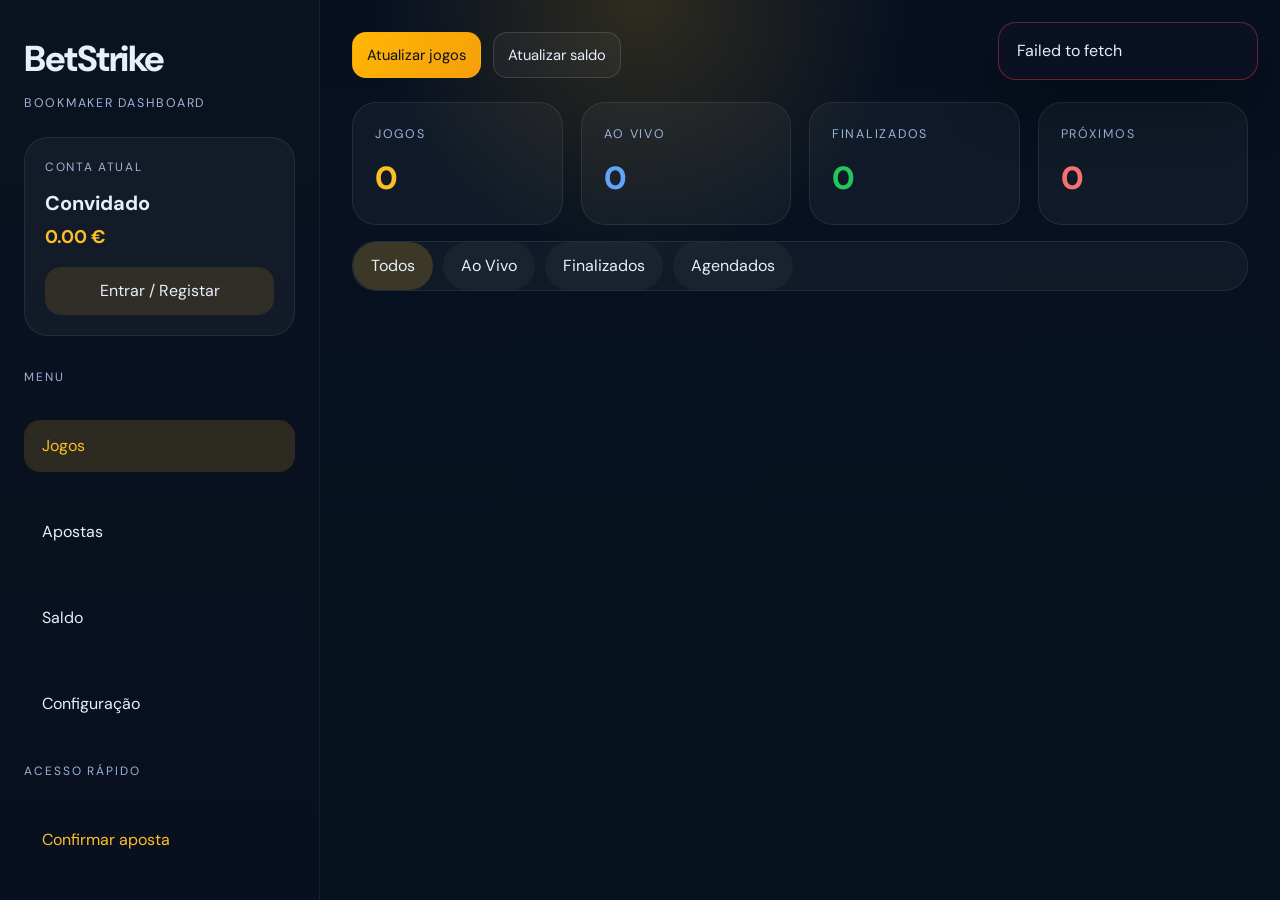
<file: web-ui/index.html>
<!doctype html>
<html lang="pt">

<head>
    <meta charset="utf-8" />
    <meta name="viewport" content="width=device-width, initial-scale=1" />
    <title>BetStrike</title>
    <link rel="preconnect" href="https://fonts.googleapis.com" />
    <link rel="preconnect" href="https://fonts.gstatic.com" crossorigin />
    <link
        href="https://fonts.googleapis.com/css2?family=Bebas+Neue&family=DM+Sans:wght@300;400;500;600&family=DM+Mono:wght@400;500&display=swap"
        rel="stylesheet" />
    <link rel="stylesheet" href="styles.css" />
</head>

<body>
    <div class="toast-container" id="toasts"></div>

    <div class="modal-overlay" id="modal-user">
        <div class="modal">
            <div class="modal-title">Aceder ou Registar</div>
            <div class="modal-content">
                <div id="login-section">
                    <div class="form-group">
                        <label class="form-label" for="input-user-email">Email</label>
                        <input id="input-user-email" class="form-input" type="email" placeholder="joao@exemplo.com" />
                    </div>
                    <div class="modal-footer">
                        <button class="btn secondary btn-sm" onclick="showCreateUser()">Novo utilizador</button>
                        <button class="btn primary btn-sm" onclick="loginUser()">Entrar</button>
                    </div>
                </div>
                <div id="create-section" style="display:none;">
                    <div class="form-group">
                        <label class="form-label" for="input-new-name">Nome</label>
                        <input id="input-new-name" class="form-input" type="text" placeholder="João Silva" />
                    </div>
                    <div class="form-group">
                        <label class="form-label" for="input-new-email">Email</label>
                        <input id="input-new-email" class="form-input" type="email" placeholder="joao@exemplo.com" />
                    </div>
                    <div class="modal-footer">
                        <button class="btn secondary btn-sm" onclick="showLoginForm()">Voltar</button>
                        <button class="btn primary btn-sm" onclick="createUser()">Criar conta</button>
                    </div>
                </div>
            </div>
        </div>
    </div>

    <div class="modal-overlay" id="modal-aposta">
        <div class="modal">
            <div class="modal-title">Confirmar Aposta</div>
            <div class="modal-content">
                <div class="form-group">
                    <label class="form-label">Jogo</label>
                    <div id="modal-aposta-info" style="color:var(--text);"></div>
                </div>
                <div class="form-group">
                    <label class="form-label" for="input-aposta-valor">Valor (€)</label>
                    <input id="input-aposta-valor" class="form-input" type="number" min="1" step="0.5" placeholder="10"
                        oninput="updateBetSummary()" />
                </div>
                <div class="form-group">
                    <label class="form-label" for="input-aposta-odd">Odd</label>
                    <input id="input-aposta-odd" class="form-input" type="number" min="1.01" step="0.01"
                        placeholder="1.80" oninput="updateBetSummary()" />
                </div>
                <div class="apostar-summary">
                    <div class="apostar-summary-row"><span class="lbl">Valor</span><span class="val"
                            id="sum-valor">—</span></div>
                    <div class="apostar-summary-row"><span class="lbl">Odd</span><span class="val" id="sum-odd">—</span>
                    </div>
                    <div class="apostar-summary-row total"><span class="lbl">Potencial</span><span class="val"
                            id="sum-premio">—</span></div>
                </div>
                <div class="modal-footer">
                    <button class="btn secondary btn-sm" onclick="closeModal('modal-aposta')">Cancelar</button>
                    <button class="btn primary btn-sm" onclick="submitBet()">Confirmar</button>
                </div>
            </div>
        </div>
    </div>

    <div class="modal-overlay" id="modal-deposito">
        <div class="modal">
            <div class="modal-title">Depósito</div>
            <div class="modal-content">
                <div class="form-group">
                    <label class="form-label" for="input-deposito">Valor (€)</label>
                    <input id="input-deposito" class="form-input" type="number" min="1" step="0.5" placeholder="20" />
                </div>
                <div class="modal-footer">
                    <button class="btn secondary btn-sm" onclick="closeModal('modal-deposito')">Fechar</button>
                    <button class="btn primary btn-sm" onclick="submitDeposit()">Depositar</button>
                </div>
            </div>
        </div>
    </div>

    <div class="app">
        <aside class="sidebar">
            <div class="logo">
                <div class="logo-text">BetStrike</div>
                <div class="logo-sub">bookmaker dashboard</div>
            </div>
            <div class="user-card">
                <div class="user-card-label">Conta atual</div>
                <div id="sidebar-user-name" class="user-card-name">Convidado</div>
                <div id="sidebar-saldo" class="user-card-saldo">-- €</div>
                <button id="sidebar-login-btn" class="user-select-btn" onclick="openModal('modal-user')">Entrar /
                    Registar</button>
                <button id="sidebar-logout-btn" class="user-select-btn" style="display:none;"
                    onclick="logoutUser()">Sair</button>
            </div>
            <div class="nav-section">Menu</div>
            <button class="nav-item active" id="nav-jogos" onclick="navTo('jogos', event)">Jogos</button>
            <button class="nav-item" id="nav-apostas" onclick="navTo('apostas', event)">Apostas</button>
            <button class="nav-item" id="nav-saldo" onclick="navTo('saldo', event)">Saldo</button>
            <button class="nav-item" id="nav-config" onclick="navTo('config', event)">Configuração</button>
            <div class="nav-section">Acesso rápido</div>
            <button class="nav-item" onclick="openBetModal()" style="color:var(--accent)">Confirmar
                aposta</button>
        </aside>

        <main class="main">
            <header class="page-header">
                <div class="header-actions">
                    <button class="btn btn-primary btn-sm" onclick="loadJogos()">Atualizar jogos</button>
                    <button class="btn secondary btn-sm" onclick="loadSaldo()">Atualizar saldo</button>
                </div>
            </header>

            <section class="page-content">
                <div id="page-jogos" class="page active">
                    <div class="stats-grid">
                        <div class="stat-card">
                            <div class="stat-label">Jogos</div>
                            <div id="st-jogos" class="stat-value accent">0</div>
                        </div>
                        <div class="stat-card">
                            <div class="stat-label">Ao Vivo</div>
                            <div id="st-live" class="stat-value blue">0</div>
                        </div>
                        <div class="stat-card">
                            <div class="stat-label">Finalizados</div>
                            <div id="st-finished" class="stat-value green">0</div>
                        </div>
                        <div class="stat-card">
                            <div class="stat-label">Próximos</div>
                            <div id="st-upcoming" class="stat-value red">0</div>
                        </div>
                    </div>
                    <div class="filters">
                        <button class="chip active" onclick="filterJogos(null, this)">Todos</button>
                        <button class="chip" onclick="filterJogos(1, this)">Ao Vivo</button>
                        <button class="chip" onclick="filterJogos(2, this)">Finalizados</button>
                        <button class="chip" onclick="filterJogos(0, this)">Agendados</button>
                    </div>
                    <div id="jogos-list" class="grid-2"></div>
                </div>

                <div id="page-apostas" class="page">
                    <div class="stats-grid">
                        <div class="stat-card">
                            <div class="stat-label">Total</div>
                            <div id="st-total" class="stat-value accent">0</div>
                        </div>
                        <div class="stat-card">
                            <div class="stat-label">Ganhas</div>
                            <div id="st-ganhas" class="stat-value green">0</div>
                        </div>
                        <div class="stat-card">
                            <div class="stat-label">Perdidas</div>
                            <div id="st-perdidas" class="stat-value red">0</div>
                        </div>
                        <div class="stat-card">
                            <div class="stat-label">Pendentes</div>
                            <div id="st-pendentes" class="stat-value blue">0</div>
                        </div>
                    </div>
                    <div class="filters" id="filtros-apostas">
                        <button class="chip active" onclick="filterApostas(null, this)">Todas</button>
                        <button class="chip" onclick="filterApostas(1, this)">Pendentes</button>
                        <button class="chip" onclick="filterApostas(2, this)">Ganhas</button>
                        <button class="chip" onclick="filterApostas(3, this)">Perdidas</button>
                    </div>
                    <div id="apostas-list" class="apostas-list"></div>
                </div>

                <div id="page-saldo" class="page">
                    <div class="saldo-hero">
                        <div class="saldo-hero-label">Saldo disponível</div>
                        <div id="saldo-valor" class="saldo-hero-value">-- €</div>
                        <div id="saldo-update" class="saldo-hero-sub">Nenhuma actualização</div>
                    </div>
                    <div class="grid-2">
                        <div class="card">
                            <div class="card-header">
                                <div class="card-title">Depósito rápido</div>
                            </div>
                            <div class="form-group">
                                <label class="form-label" for="deposit-valor">Valor</label>
                                <input id="deposit-valor" class="form-input" type="number" min="1" step="0.5"
                                    placeholder="25" />
                            </div>
                            <button class="btn primary" onclick="openDepositModal()">Abrir depósito</button>
                        </div>
                        <div class="card">
                            <div class="card-header">
                                <div class="card-title">Transações</div>
                            </div>
                            <div class="table-wrap">
                                <table>
                                    <thead>
                                        <tr>
                                            <th>Tipo</th>
                                            <th>Valor</th>
                                            <th>Data</th>
                                            <th>Estado</th>
                                        </tr>
                                    </thead>
                                    <tbody id="transacoes-tbody"></tbody>
                                </table>
                            </div>
                        </div>
                    </div>
                </div>

                <div id="page-config" class="page">
                    <div class="card">
                        <div class="card-header">
                            <div class="card-title">Configuração API</div>
                        </div>
                        <div class="form-group">
                            <label class="form-label" for="resultsBase">Results API</label>
                            <input id="resultsBase" class="form-input" type="text"
                                placeholder="http://localhost:5221/api" />
                        </div>
                        <div class="form-group">
                            <label class="form-label" for="bettingBase">Betting API</label>
                            <input id="bettingBase" class="form-input" type="text"
                                placeholder="http://localhost:5223/api" />
                        </div>
                        <div class="form-group">
                            <label class="form-label" for="paymentsBase">Payments API</label>
                            <input id="paymentsBase" class="form-input" type="text"
                                placeholder="http://localhost:5224/api" />
                        </div>
                        <div class="modal-footer">
                            <button class="btn secondary btn-sm" onclick="resetConfig()">Restaurar padrão</button>
                            <button class="btn primary btn-sm" onclick="saveConfig()">Salvar</button>
                        </div>
                    </div>
                </div>
            </section>
        </main>
    </div>

    <script src="app.js"></script>
</body>

</html>
</file>
<file: web-ui/styles.css>
:root {
    color-scheme: dark;
    --bg: #071020;
    --bg-soft: #0d1b33;
    --panel: #11223d;
    --panel-soft: #15284b;
    --text: #e7eefc;
    --muted: #9bb4d8;
    --accent: #fbbf24;
    --accent-strong: #ffb703;
    --success: #22c55e;
    --danger: #ef4444;
    --border: rgba(255, 255, 255, 0.08);
    --shadow: 0 24px 60px rgba(0, 0, 0, 0.32);
    --radius: 24px;
    font-family: 'DM Sans', system-ui, sans-serif;
}

* {
    box-sizing: border-box;
}

html,
body {
    margin: 0;
    min-height: 100%;
    background: radial-gradient(circle at top, rgba(251, 191, 36, 0.16), transparent 24%),
        linear-gradient(180deg, #071020 0%, #06131e 100%);
    color: var(--text);
}

body {
    line-height: 1.5;
    overflow-x: hidden;
}

a {
    color: inherit;
    text-decoration: none;
}

button {
    font: inherit;
}

button:disabled,
.btn:disabled {
    opacity: 0.45;
    cursor: not-allowed;
}

.app {
    display: grid;
    grid-template-columns: 320px minmax(0, 1fr);
    min-height: 100vh;
}

.sidebar {
    padding: 32px 24px;
    background: linear-gradient(180deg, rgba(11, 18, 32, 0.96), #08101f 100%);
    border-right: 1px solid rgba(255, 255, 255, 0.06);
    display: flex;
    flex-direction: column;
    gap: 24px;
}

.logo {
    display: grid;
    gap: 8px;
}

.logo-text {
    font-size: 2.25rem;
    font-weight: 800;
    letter-spacing: -0.04em;
}

.logo-sub {
    color: var(--muted);
    text-transform: uppercase;
    font-size: 0.78rem;
    letter-spacing: 0.14em;
}

.user-card {
    background: rgba(255, 255, 255, 0.04);
    border: 1px solid rgba(255, 255, 255, 0.08);
    border-radius: var(--radius);
    padding: 20px;
}

.user-card-label {
    text-transform: uppercase;
    font-size: 0.75rem;
    letter-spacing: 0.14em;
    color: var(--muted);
    margin-bottom: 12px;
}

.user-card-name {
    font-size: 1.25rem;
    font-weight: 700;
    margin-bottom: 6px;
}

.user-card-saldo {
    color: var(--accent);
    font-weight: 700;
    font-size: 1.15rem;
    margin-bottom: 16px;
}

.user-select-btn {
    width: 100%;
    border: none;
    background: rgba(251, 191, 36, 0.12);
    color: var(--text);
    padding: 12px 16px;
    border-radius: 16px;
    cursor: pointer;
    transition: transform 0.2s ease, background 0.2s ease;
}

.user-select-btn:hover {
    transform: translateY(-1px);
    background: rgba(251, 191, 36, 0.18);
}

.nav-section {
    font-size: 0.75rem;
    text-transform: uppercase;
    letter-spacing: 0.16em;
    color: var(--muted);
    margin-top: 8px;
}

.nav-item {
    border: none;
    width: 100%;
    text-align: left;
    margin-top: 10px;
    padding: 14px 18px;
    border-radius: 16px;
    background: transparent;
    color: var(--text);
    cursor: pointer;
    transition: background 0.2s ease, color 0.2s ease;
}

.nav-item:hover,
.nav-item.active {
    background: rgba(251, 191, 36, 0.14);
    color: var(--accent);
}

.main {
    padding: 32px;
    display: flex;
    flex-direction: column;
    gap: 24px;
}

.page-header {
    display: flex;
    align-items: center;
    justify-content: space-between;
    gap: 24px;
}

.page-title {
    font-size: 2.25rem;
    font-weight: 800;
    letter-spacing: -0.04em;
}

.page-subtitle {
    color: var(--muted);
    margin-top: 8px;
}

.header-actions {
    display: flex;
    flex-wrap: wrap;
    gap: 12px;
}

.btn {
    min-height: 46px;
    padding: 0 18px;
    border-radius: 14px;
    border: 1px solid transparent;
    cursor: pointer;
    color: var(--text);
    background: rgba(255, 255, 255, 0.04);
    transition: transform 0.2s ease, background 0.2s ease, border-color 0.2s ease;
}

.btn:hover {
    transform: translateY(-1px);
    background: rgba(255, 255, 255, 0.08);
}

.btn.primary,
.btn.btn-primary {
    background: linear-gradient(135deg, #ffb703, #f59e0b);
    color: #071020;
}

.btn.secondary {
    border-color: rgba(255, 255, 255, 0.12);
}

.btn-sm {
    padding: 10px 14px;
    font-size: 0.92rem;
}

.page-content {
    display: grid;
    gap: 24px;
}

.page {
    display: none;
}

.page.active {
    display: block;
}

.stats-grid,
.grid-2 {
    display: grid;
    gap: 18px;
}

.stats-grid {
    grid-template-columns: repeat(auto-fit, minmax(160px, 1fr));
}

.stat-card,
.card,
.table-wrap,
.filters,
.saldo-hero,
.apostar-summary,
.modal {
    background: rgba(255, 255, 255, 0.04);
    border: 1px solid rgba(255, 255, 255, 0.08);
    border-radius: var(--radius);
}

.stat-card,
.card,
.saldo-hero,
.modal {
    padding: 22px;
}

.stat-label,
.card-title,
.saldo-hero-label {
    color: var(--muted);
    text-transform: uppercase;
    font-size: 0.78rem;
    letter-spacing: 0.14em;
    margin-bottom: 10px;
}

.stat-value,
.saldo-hero-value {
    font-size: 2rem;
    font-weight: 800;
}

.stat-value.accent {
    color: var(--accent);
}

.stat-value.blue {
    color: #60a5fa;
}

.stat-value.green {
    color: var(--success);
}

.stat-value.red {
    color: #f87171;
}

.filters {
    display: flex;
    flex-wrap: wrap;
    gap: 10px;
    margin: 16px 0;
}

.chip {
    border: none;
    padding: 12px 18px;
    border-radius: 999px;
    background: rgba(255, 255, 255, 0.04);
    color: var(--text);
    cursor: pointer;
    transition: background 0.2s ease, transform 0.2s ease;
}

.chip:hover,
.chip.active {
    background: rgba(251, 191, 36, 0.18);
}

.jogos-list {
    display: grid;
    gap: 18px;
    grid-template-columns: repeat(auto-fit, minmax(280px, 1fr));
}

.jogo-card {
    display: grid;
    gap: 16px;
    padding: 24px;
    /* give extra right padding so meta text doesn't overlap the status badge */
    padding-right: 110px;
    position: relative;
    background: rgba(255, 255, 255, 0.03);
    border: 1px solid rgba(255, 255, 255, 0.08);
    border-radius: 28px;
    overflow: hidden;
}

.jogo-card::before {
    top: 18px;
    right: 18px;
    font-size: 0.75rem;
    background: rgba(255, 255, 255, 0.08);
    padding: 8px 12px;
    border-radius: 999px;
    color: var(--muted);
    text-transform: uppercase;
    letter-spacing: 0.12em;
}

/* Prevent the status badge from wrapping and overflowing the card */
.jogo-card::before {
    white-space: nowrap;
    overflow: hidden;
    text-overflow: ellipsis;
    display: inline-block;
    max-width: 160px;
    z-index: 5;
}

.jogo-card-header {
    display: flex;
    align-items: flex-start;
    justify-content: space-between;
    gap: 16px;
    flex-wrap: wrap;
}

.jogo-teams {
    display: grid;
    gap: 8px;
    min-width: 0;
}

.jogo-team {
    font-size: 1.1rem;
    font-weight: 700;
    min-width: 0;
}

.jogo-team.away {
    opacity: 0.75;
    font-weight: 500;
}

.jogo-meta {
    display: flex;
    flex-direction: column;
    gap: 6px;
    align-items: flex-end;
    text-align: right;
    min-width: 0;
}

.apostas-list {
    display: grid;
    gap: 18px;
    margin-top: 12px;
}

.aposta-card {
    display: grid;
    gap: 18px;
    padding: 24px;
    background: rgba(255, 255, 255, 0.03);
    border: 1px solid rgba(255, 255, 255, 0.08);
    border-radius: 28px;
}

.aposta-card-header {
    display: flex;
    align-items: flex-start;
    justify-content: space-between;
    gap: 16px;
    flex-wrap: wrap;
}

.aposta-competition {
    font-size: 0.95rem;
    color: var(--muted);
    margin-bottom: 4px;
}

.aposta-kickoff {
    color: var(--muted);
    font-size: 0.9rem;
}

.aposta-badge {
    padding: 10px 16px;
    border-radius: 999px;
    font-size: 0.75rem;
    text-transform: uppercase;
    letter-spacing: 0.08em;
}

.aposta-badge.ganha {
    background: rgba(34, 197, 94, 0.18);
    color: #d1fae5;
}

.aposta-badge.perdida {
    background: rgba(248, 113, 113, 0.18);
    color: #ffe4e6;
}

.aposta-badge.pendente {
    background: rgba(251, 191, 36, 0.18);
    color: #fff7d6;
}

.aposta-match {
    display: grid;
    grid-template-columns: 1fr auto 1fr;
    align-items: center;
    gap: 12px;
    text-align: center;
}

.aposta-team {
    font-size: 1rem;
    font-weight: 700;
    min-width: 0;
}

.aposta-score {
    font-size: 1.6rem;
    font-weight: 800;
    letter-spacing: 0.02em;
}

.aposta-details {
    display: grid;
    grid-template-columns: repeat(auto-fit, minmax(140px, 1fr));
    gap: 12px;
}

.aposta-detail {
    display: grid;
    gap: 6px;
    color: var(--muted);
}

.aposta-detail strong {
    color: var(--text);
    font-size: 1.05rem;
}

.aposta-meta {
    display: flex;
    justify-content: space-between;
    gap: 12px;
    flex-wrap: wrap;
    color: var(--muted);
    font-size: 0.9rem;
}

.aposta-code {
    font-weight: 600;
}

.aposta-game-state {
    text-transform: uppercase;
    letter-spacing: 0.08em;
}

.empty-state {
    padding: 28px;
    border-radius: 24px;
    background: rgba(255, 255, 255, 0.04);
    color: var(--muted);
    text-align: center;
}

.jogo-details {
    display: flex;
    flex-direction: column;
    align-items: flex-end;
    gap: 4px;
    color: var(--muted);
    font-size: 0.9rem;
}

.jogo-league {
    color: var(--muted);
    font-size: 0.95rem;
}

.jogo-details {
    display: flex;
    flex-direction: column;
    align-items: flex-end;
    gap: 4px;
    color: var(--muted);
    font-size: 0.9rem;
}

.jogo-details {
    display: flex;
    justify-content: space-between;
    color: var(--muted);
    font-size: 0.95rem;
}

.jogo-price {
    display: flex;
    align-items: center;
    justify-content: space-between;
    gap: 10px;
}

.jogo-price strong {
    font-size: 1.4rem;
}

.jogo-odds {
    display: grid;
    grid-template-columns: repeat(3, minmax(0, 1fr));
    gap: 0.75rem;
    margin-top: 16px;
}

.odd-btn {
    display: grid;
    justify-items: center;
    gap: 4px;
    padding: 16px 12px;
    border-radius: 20px;
    background: rgba(255, 255, 255, 0.05);
    color: var(--text);
    border: 1px solid rgba(255, 255, 255, 0.08);
    font-size: 0.95rem;
    min-height: 82px;
    width: 100%;
}

.odd-btn span {
    color: var(--accent);
    font-size: 1.05rem;
    font-weight: 700;
}

.odd-market {
    font-size: 0.85rem;
    color: var(--muted);
    text-transform: uppercase;
    letter-spacing: 0.08em;
}

.odd-odd {
    color: var(--accent);
    font-size: 1.15rem;
    font-weight: 700;
}

.odd-btn:hover,
.odd-btn:focus {
    background: rgba(251, 191, 36, 0.16);
}

.odd-btn:active {
    transform: translateY(1px);
}

.odd-btn span {
    color: var(--accent);
    font-size: 1rem;
    font-weight: 700;
}

.odd-btn:hover,
.odd-btn:focus {
    background: rgba(251, 191, 36, 0.16);
}

.table-wrap {
    overflow-x: auto;
}

table {
    width: 100%;
    border-collapse: collapse;
    min-width: 640px;
}

th,
td {
    padding: 16px 14px;
    text-align: left;
    border-bottom: 1px solid rgba(255, 255, 255, 0.06);
}

th {
    color: var(--muted);
    font-size: 0.82rem;
    text-transform: uppercase;
    letter-spacing: 0.12em;
}

tbody tr:hover {
    background: rgba(255, 255, 255, 0.04);
}

.form-group {
    display: grid;
    gap: 8px;
    margin-bottom: 16px;
}

.form-label {
    font-size: 0.95rem;
    color: var(--muted);
}

.form-input {
    width: 100%;
    border: 1px solid rgba(255, 255, 255, 0.12);
    border-radius: 14px;
    padding: 14px 16px;
    background: rgba(255, 255, 255, 0.04);
    color: var(--text);
}

.form-input::placeholder {
    color: rgba(255, 255, 255, 0.46);
}

.modal-overlay {
    position: fixed;
    inset: 0;
    background: rgba(4, 12, 31, 0.76);
    display: none;
    justify-content: center;
    align-items: center;
    padding: 24px;
    z-index: 20;
}

.modal-overlay.show {
    display: flex;
}

.modal {
    width: min(560px, 100%);
    border-radius: 28px;
    box-shadow: var(--shadow);
}

.modal-title {
    font-size: 1.35rem;
    font-weight: 700;
    margin-bottom: 16px;
}

.modal-content {
    padding: 24px;
    display: grid;
    gap: 16px;
}

.modal-footer {
    display: flex;
    justify-content: flex-end;
    gap: 12px;
    flex-wrap: wrap;
}

.apostar-summary {
    display: grid;
    gap: 14px;
    padding: 16px;
    border-radius: 18px;
    background: rgba(255, 255, 255, 0.04);
}

.apostar-summary-row {
    display: flex;
    justify-content: space-between;
    align-items: center;
}

.apostar-summary-row.total {
    padding-top: 12px;
    border-top: 1px solid rgba(255, 255, 255, 0.08);
}

.lbl {
    color: var(--muted);
}

.val {
    font-weight: 700;
}

.toast-container {
    position: fixed;
    top: 22px;
    right: 22px;
    display: grid;
    gap: 12px;
    z-index: 50;
}

.toast {
    min-width: 260px;
    padding: 16px 18px;
    border-radius: 18px;
    background: rgba(10, 18, 35, 0.94);
    border: 1px solid rgba(255, 255, 255, 0.1);
    color: var(--text);
    box-shadow: var(--shadow);
    animation: toastIn 0.24s ease;
}

.toast.success {
    border-color: rgba(34, 197, 94, 0.4);
}

.toast.error {
    border-color: rgba(239, 68, 68, 0.4);
}

@keyframes toastIn {
    from {
        transform: translateY(-12px);
        opacity: 0;
    }

    to {
        transform: translateY(0);
        opacity: 1;
    }
}

@media (max-width: 1024px) {
    .app {
        grid-template-columns: 1fr;
    }

    .sidebar {
        border-right: none;
        border-bottom: 1px solid rgba(255, 255, 255, 0.08);
    }
}

@media (max-width: 760px) {
    .main {
        padding: 20px;
    }

    .page-header {
        flex-direction: column;
        align-items: flex-start;
    }

    .header-actions {
        width: 100%;
    }

    .nav-item,
    .user-select-btn {
        font-size: 0.95rem;
    }
}
</file>
